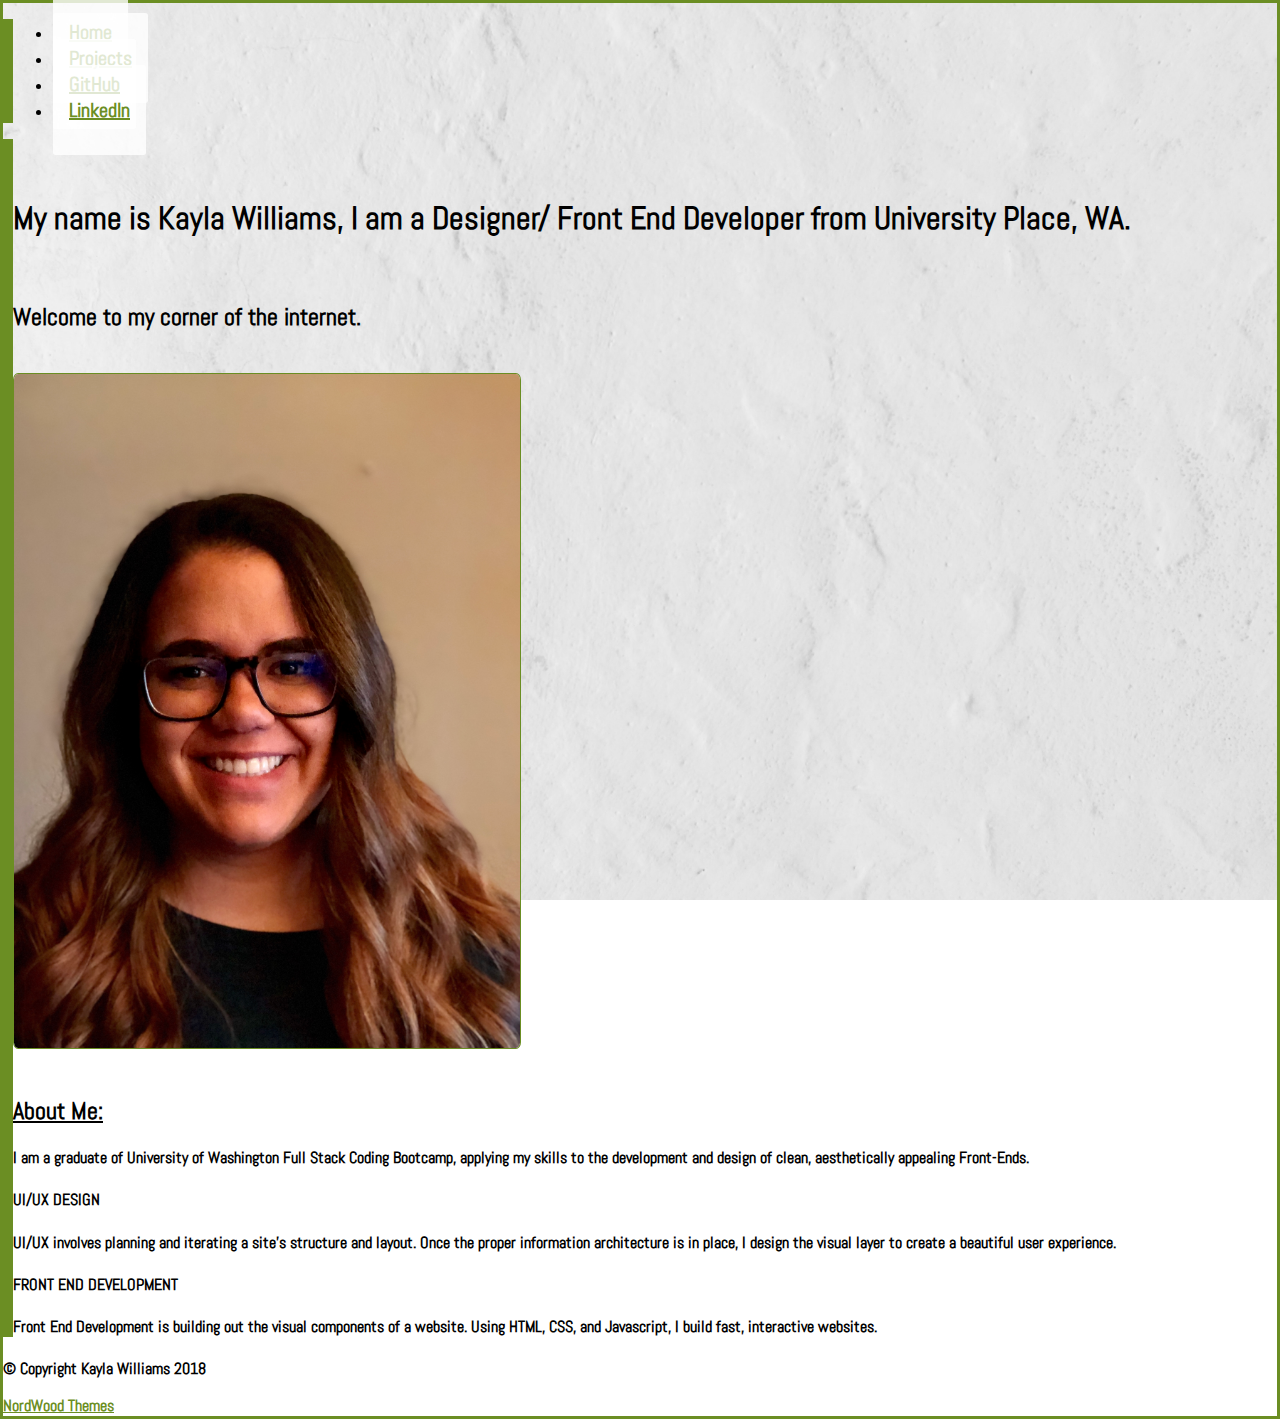
<file: index.html>
<!DOCTYPE html>
<html>
<head>
    <meta charset="utf-8" />
    <meta http-equiv="X-UA-Compatible" content="IE=edge">
    <title>Kayla Williams</title>
    <meta name="viewport" content="width=device-width, initial-scale=1">
    <link rel="stylesheet" type="text/css" media="screen" href="./assets/CSS/style.css" />
    <link rel="stylesheet" href="https://stackpath.bootstrapcdn.com/bootstrap/4.1.3/css/bootstrap.min.css" integrity="sha384-MCw98/SFnGE8fJT3GXwEOngsV7Zt27NXFoaoApmYm81iuXoPkFOJwJ8ERdknLPMO" crossorigin="anonymous">
    <link href="https://fonts.googleapis.com/css?family=Abel" rel="stylesheet">
</head>
<body class="mainPage">
    <!-- Main Page -->
    <header>
        <div class="container">
            <!-- Beginning of Nav Bar -->
            <nav>
                 <ul class="nav justify-content-end">
                    <li class="nav-item">
                        <a class="nav-link" href="index.html">Home</a>
                    </li>
                    <li class="nav-item">
                        <a class="nav-link" href="projects.html">Projects</a>
                    </li>
                    <li class="nav-item">
                        <a class="nav-link" href="https://github.com/kayla312">GitHub</a>
                    </li>
                    <li class="nav-item">
                        <a class="nav-link" href="https://www.linkedin.com/in/kayla312-williams/">LinkedIn</a>
                    </li>
                </ul>
            </nav>
            <!-- End Nav Bar -->
        </div> 
    </header>
    <div class="container">
        <div class="mainContent">
            <h1 class="justify-content-center"> 
                My name is Kayla Williams, I am a Designer/ Front End Developer from University Place, WA. 
            </h1>
            <br>
                <h2>
                     Welcome to my corner of the internet. 
                </h2>
            <br>
            <img class="justify-center myPhoto" src="assets/Images/myFace2019.jpg" alt="Photo_of_Kayla_Williams">
            <br> <br>
            <div>
                <h2><u>
                    About Me:
                </u></h2>
                <h4>
                    I am a graduate of University of Washington Full Stack Coding Bootcamp, applying my skills to the development and design of clean, aesthetically appealing Front-Ends. 
                </h4>
                <h4><strong>UI/UX DESIGN</strong></h4>
                <h4>
                    UI/UX involves planning and iterating a site's structure and layout. Once the proper information architecture is in place, I design the visual layer to create a beautiful user experience.
                </h4>
                <h4><strong>FRONT END DEVELOPMENT</strong></h4>
                <h4>
                    Front End Development is building out the visual components of a website. Using HTML, CSS, and Javascript, I build fast, interactive websites.
                </h4>
            </div>
        </div>
    </div>   
        <footer class="border text-center">
            <p>
                <strong>
                &copy; Copyright Kayla Williams 2018
                </strong>
            </p>
            <a href="https://unsplash.com/@nordwood" class="btnCredit"><strong> NordWood Themes </strong></a>
        </footer>  
</body>
</html>
</file>
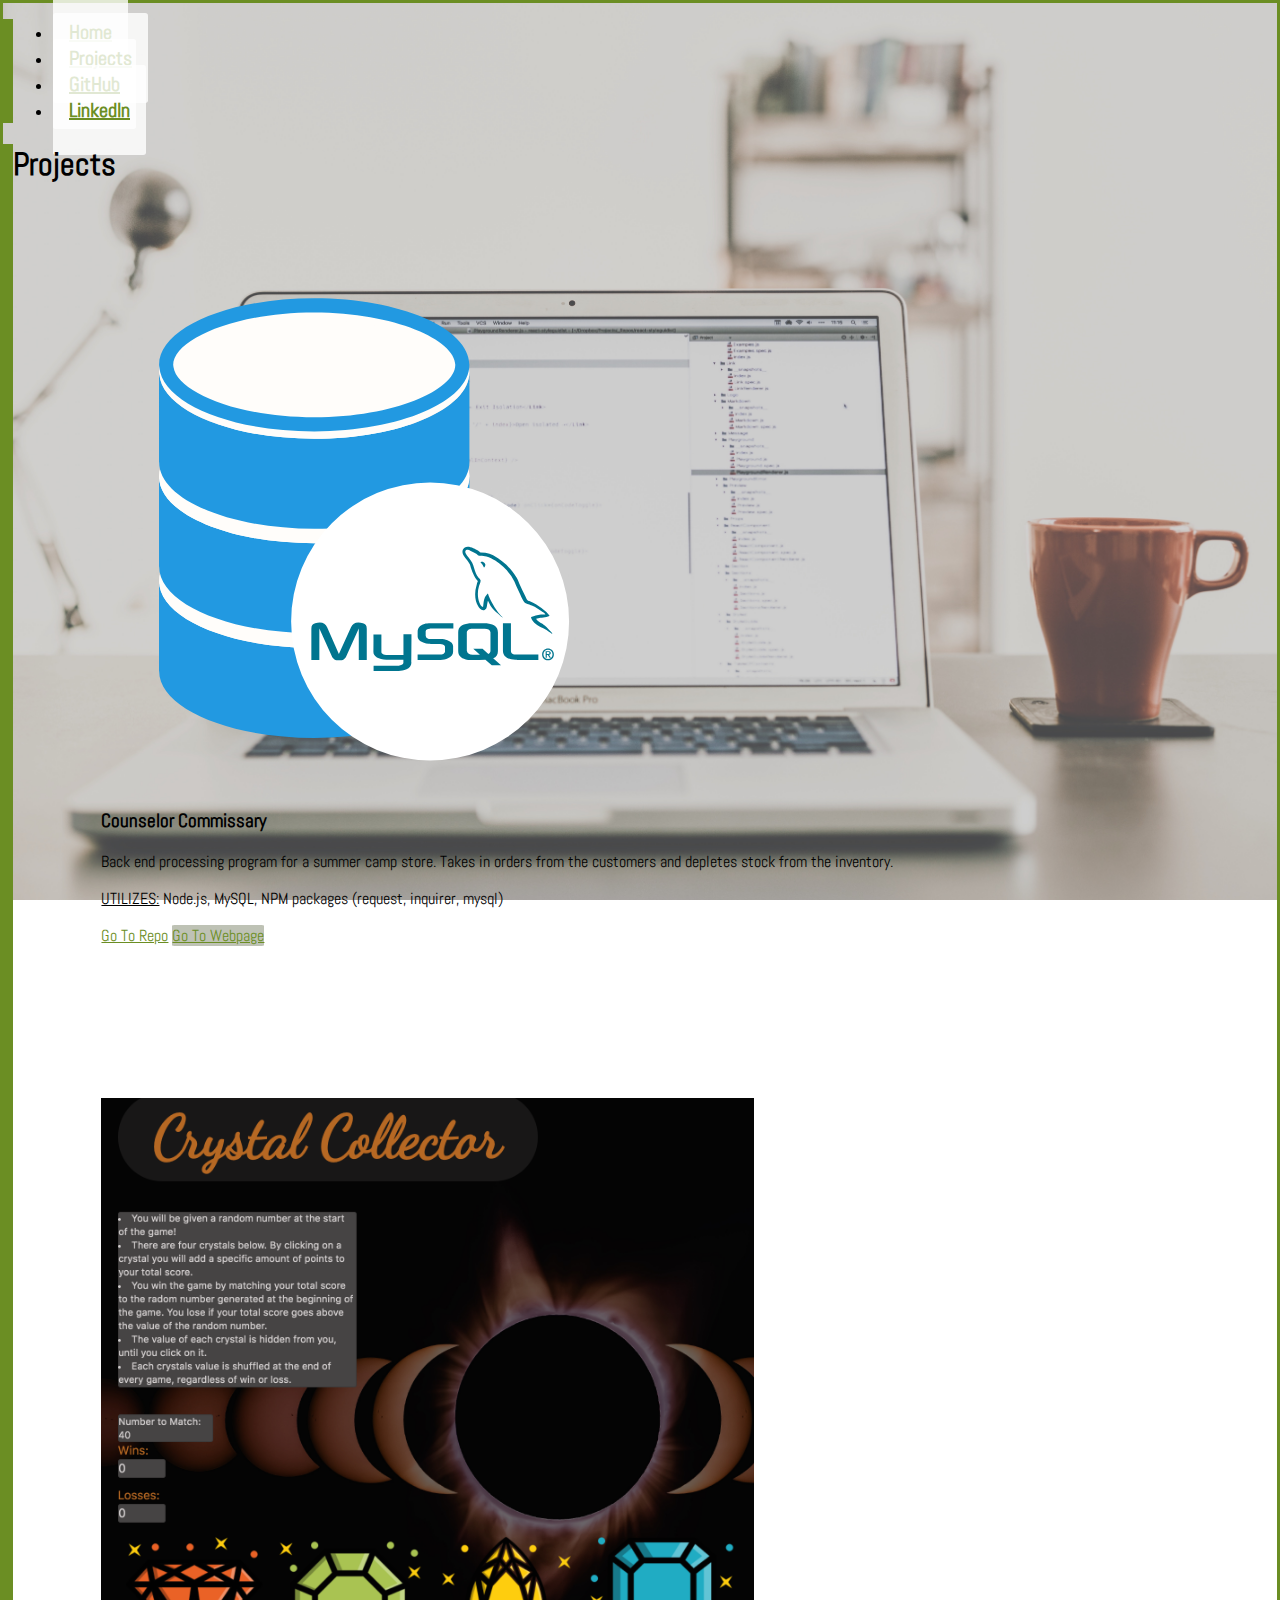
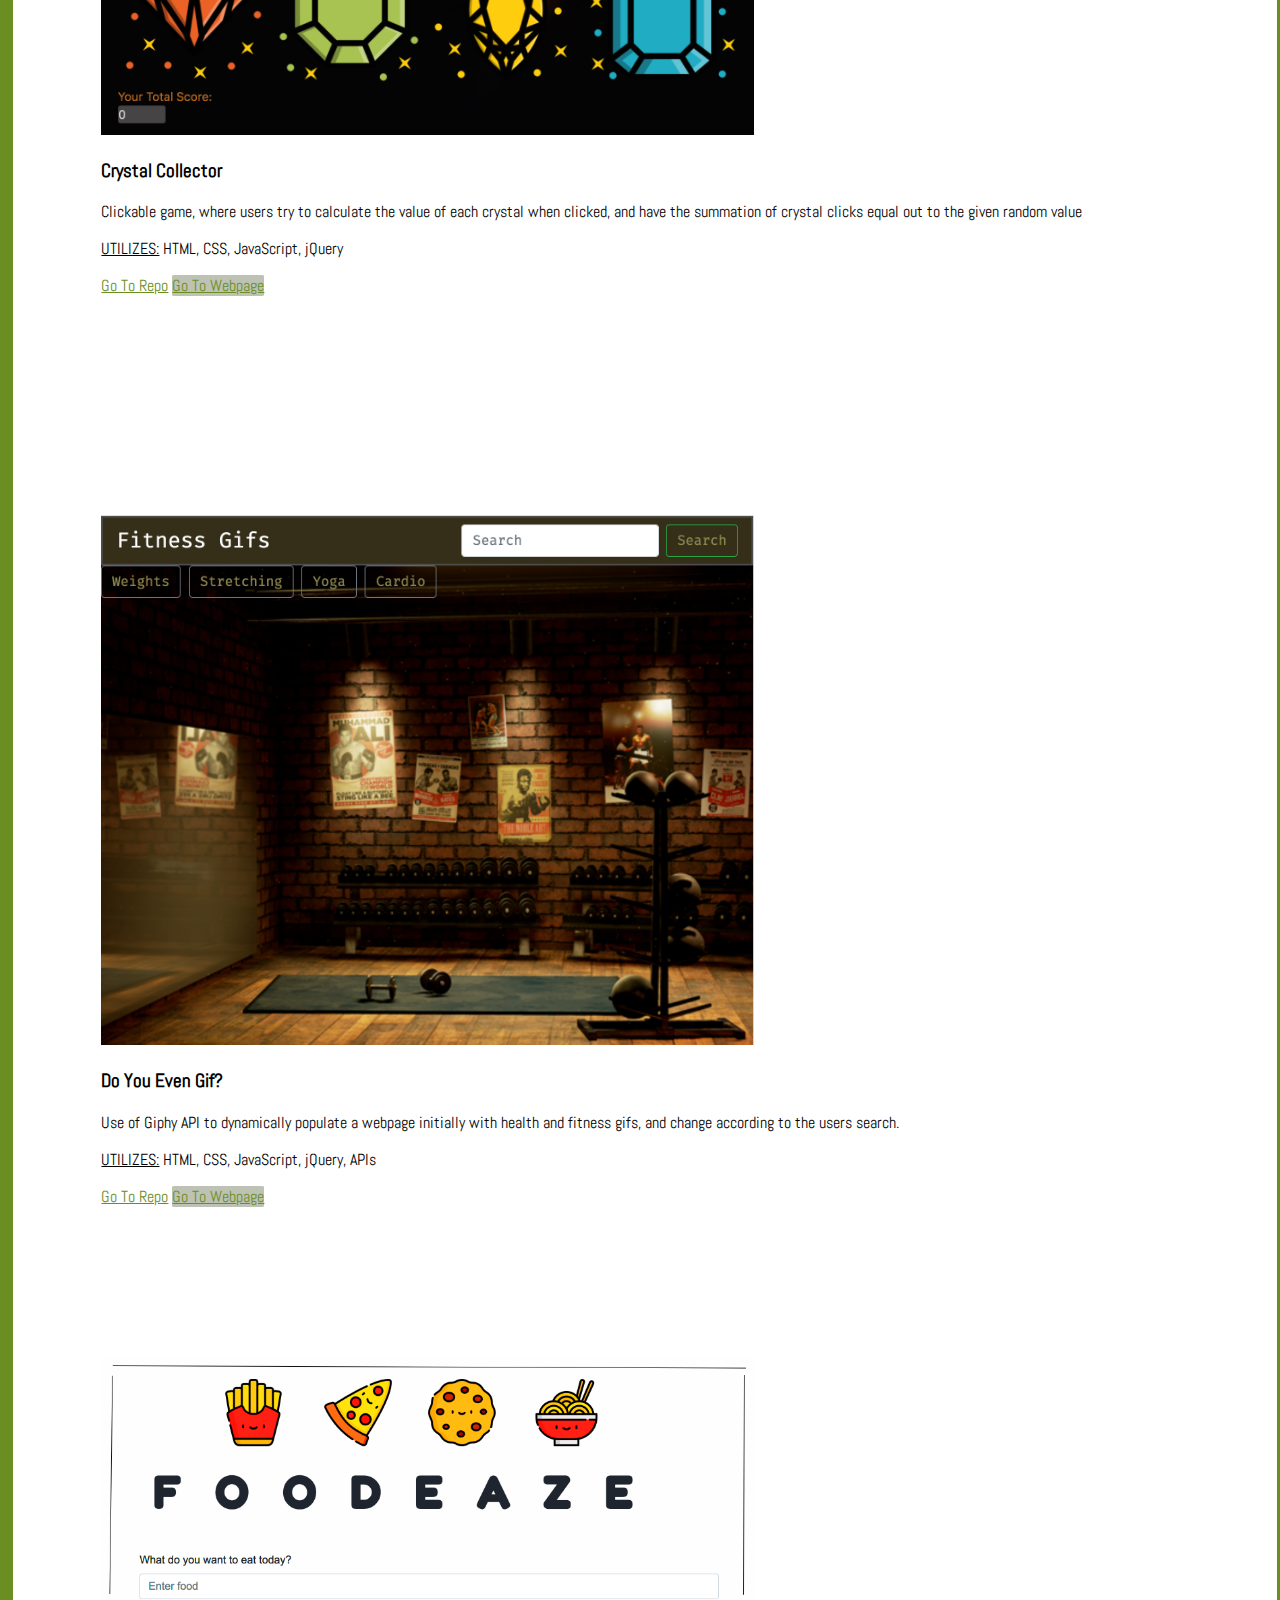
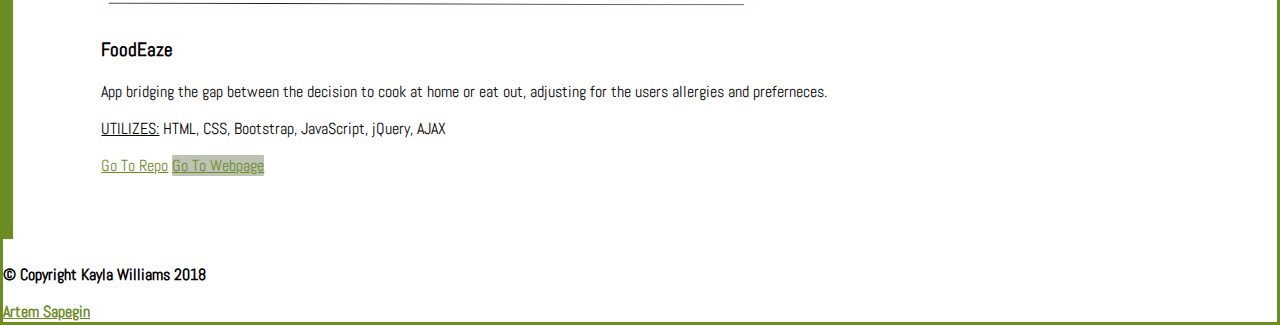
<file: projects.html>
<!DOCTYPE html>
<html>
<head>
    <meta charset="utf-8" />
    <meta http-equiv="X-UA-Compatible" content="IE=edge">
    <title>Kayla Williams</title>
    <meta name="viewport" content="width=device-width, initial-scale=1">
    <link rel="stylesheet" type="text/css" media="screen" href="./assets/CSS/style.css" />
    <link rel="stylesheet" href="https://stackpath.bootstrapcdn.com/bootstrap/4.1.3/css/bootstrap.min.css" integrity="sha384-MCw98/SFnGE8fJT3GXwEOngsV7Zt27NXFoaoApmYm81iuXoPkFOJwJ8ERdknLPMO" crossorigin="anonymous">
    <link href="https://fonts.googleapis.com/css?family=Abel" rel="stylesheet">
</head>
<body class="projectsBackground">
    <header>
        <div class="container">
            <!-- Beginning of Nav Bar -->
            <nav>
                 <ul class="nav justify-content-end">
                    <li class="nav-item">
                        <a class="nav-link" href="index.html">Home</a>
                    </li>
                    <li class="nav-item">
                        <a class="nav-link" href="projects.html">Projects</a>
                    </li>
                    <li class="nav-item">
                        <a class="nav-link" href="https://github.com/kayla312">GitHub</a>
                    </li>
                    <li class="nav-item">
                        <a class="nav-link" href="https://www.linkedin.com/in/kayla312-williams/">LinkedIn</a>
                    </li>
                </ul>
            </nav>
            <!-- End Nav Bar -->
        </div>
    </header>
    <div class="container projectsPage">
        <h1>
            <strong>
            Projects
            </strong>
        </h1>
        <!-- Start of First Row of Projects -->
        <div class="row">
            <div class="col-sm-6">
                <div class="card">
                        <img class="card-img-top mx-auto" src="./assets/Images/mysqltrans.svg" alt="Card image cap">
                    <div class="card-body">
                        <h3 class="card-title">Counselor Commissary</h3>
                        <p class="card-text">Back end processing program for a summer camp store. Takes in orders from the customers and depletes stock from the inventory.</p>
                        <p class="card-text">
                            <u>UTILIZES:</u>   Node.js, MySQL, NPM packages (request, inquirer, mysql)
                        </p>
                        <a href="https://github.com/Kayla312/counselorCommissary" class="btn">Go To Repo</a>
                        <a href="https://kayla312.github.io/counselorCommissary/" class="btn btn-projects">Go To Webpage</a>
                    </div>
                </div>
            </div>
            <div class="col-sm-6">
                <div class="card">
                        <img class="card-img-top mx-auto" src="./assets/Images/crystalCollector.png" alt="Card image cap">
                    <div class="card-body">
                        <h3 class="card-title">Crystal Collector</h3>
                        <p class="card-text">Clickable game, where users try to calculate the value of each crystal when clicked, and have the summation of crystal clicks equal out to the given random value </p>
                        <p class="card-text">
                            <u>UTILIZES:</u>  HTML, CSS, JavaScript, jQuery
                        </p>
                        <a href="https://github.com/Kayla312/crystalCollector" class="btn">Go To Repo</a>
                        <a href="https://kayla312.github.io/crystalCollector/" class="btn btn-projects">Go To Webpage</a>
                    </div>
                </div>
            </div>
        </div>
        <!--END First Row of Projects -->
        <br><br>
        <!-- Start of Second Rown of Projects -->
        <div class="row">
            <div class="col-sm-6">
                <div class="card">
                        <img class="card-img-top mx-auto" src="./assets/Images/doYouEvenGif.png" alt="Card image cap">
                    <div class="card-body">
                        <h3 class="card-title">Do You Even Gif?</h3>
                        <p class="card-text">Use of Giphy API to dynamically populate a webpage initially with health and fitness gifs, and change according to the users search.</p>
                        <p class="card-text">
                            <u>UTILIZES:</u>    HTML, CSS, JavaScript, jQuery, APIs
                        </p>
                        <a href="https://github.com/Kayla312/doYouEvenGif" class="btn">Go To Repo</a>
                        <a href="https://kayla312.github.io/doYouEvenGif/" class="btn btn-projects">Go To Webpage</a>
                    </div>
                </div>
            </div>
            <div class="col-sm-6">
                <div class="card">
                        <img class="card-img-top mx-auto" src="./assets/Images/FoodEaze_Lable.PNG" alt="Card image cap">
                    <div class="card-body">
                        <h3 class="card-title">FoodEaze</h3>
                        <p class="card-text">App bridging the gap between the decision to cook at home or eat out, adjusting for the users allergies and preferneces.</p>
                        <p class="card-text">
                            <u>UTILIZES:</u>   HTML, CSS, Bootstrap, JavaScript, jQuery, AJAX
                        </p>
                        <a href="https://github.com/thescottbob/FoodEaze" class="btn">Go To Repo</a>
                        <a href="https://thescottbob.github.io/FoodEaze/" class="btn btn-projects">Go To Webpage</a>
                    </div>
                </div>
            </div>
        </div>
    </div>
    <!-- Footer Section -->
    <footer class="border text-center">
        <p>
            <strong>
                &copy; Copyright Kayla Williams 2018
            </strong>
        </p>
    <!-- Credit to photographer for background image -->
    <a href="https://unsplash.com/@sapegin" class="btnCredit"><strong> Artem Sapegin </strong></a>
    </footer> 
</body>
</html>
</file>
<file: assets/CSS/style.css>
* {
    font-family: 'Abel', sans-serif;
}
body {
    display:block;
    border: 3px solid olivedrab;
    margin: 0;
}
.mainPage {
    background-image: url('../Images/nordwood-themes-524102-unsplash.jpg');
    background-position: center;
    /* background-repeat: no-repeat; */
    background-size: cover;
    background-attachment: fixed;
}
a {
    color: olivedrab !important;
    border-radius: 3%;
}
a:hover {
    background-color:rgba(40, 54, 11, 0.3);
}
.nav-link {
    padding: 2rem 1rem !important;
    font-size: 20px;
    font-weight: bold; 
    background-color: rgba(255, 255, 255, 0.8);
}
.container {
   border-left:10px solid olivedrab !important;
}
.mainContent {
    padding-top: 3%;
}
.myPhoto{
    max-height:40%;
    max-width: 40%;
    border-radius: 1%;
    border: 1px solid olivedrab;
}

/* PROJECTS PAGE */
.projectsBackground {
    background-image: url('../Images/artem-sapegin-180146-unsplash.jpg');
    background-position: center;
    /* background-repeat: no-repeat; */
    background-size: cover;
    background-attachment: fixed;
}
.card {
    padding: 5%;
    margin:2%;
}
.card-img-top {
    max-height:60%;
    max-width: 60%;
}
.btn-projects {
    background-color: rgba(40, 54, 11, 0.3);
}
.btn-projects:hover {
    background-color: rgb(107,142,35, 0.1);
}
/* background photographer credit buttons */
.btnCredit{
    background-color: rgb(255, 255, 255, 0.9);
    display: block;
}
.btnCredit:hover {
    background-color: rgb(255, 255, 255, 0.5);
}
</file>
